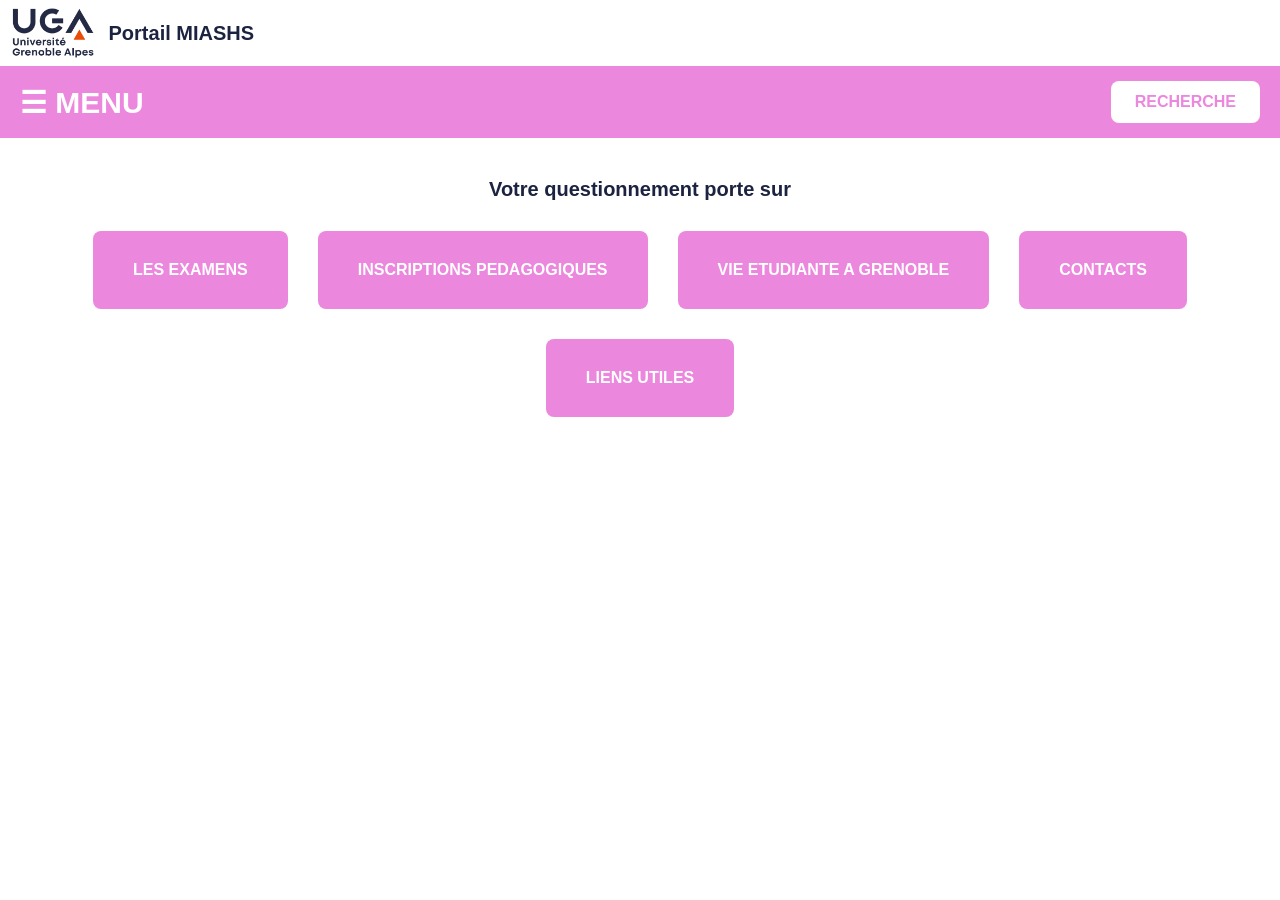
<file: accueil/accueil.html>
<!DOCTYPE html>
<html lang="fr">
<head>
    <meta charset="UTF-8">
    <title>Portail MIASHS</title>
    <link rel="stylesheet" href="../style/style.css" />
    <meta name="viewport" content="width=device-width, initial-scale=1">
</head>
<body>
    <!--Contenu barre de recherche-->
    <div id="text-recherche"></div>

    <!--en-tête-->
    <header class="header"> 
        <img src="../images/Logo_UGA.svg.png" alt="Logo UGA" class="logo">
        <h1 class="site-title">Portail MIASHS</h1>
    </header>

    <!--barre de menu (en rose)-->
    <nav class="menu-bar">
        <div class="menu-container">
          <div class="menu-left">
            <button class="menu-button" onclick="toggleMenu()">☰ MENU</button>
            <ul class="dropdown-menu" id="menu">
              <li><a href="../accueil/accueil.html">Accueil</a></li>
              <li><a href="../examens/examens.html">Examens</a></li>
              <li><a href="../inscriptions/inscriptions.html">Inscriptions pédagogiques</a></li>
              <li><a href="../vie_etudiante/vie_etudiante.html">Vie étudiante à Grenoble</a></li>
              <li><a href="../contacts/contacts.html">Contacts</a></li>
              <li><a href="../liens/lien.html">Liens utiles</a></li>
            </ul>
          </div>
      
          <div class="search-right">
            <button class="open-search">RECHERCHE</button>
          </div>
        </div>
      </nav>
      
    

    <!--contenu page principale-->
    <main class="main-content">
        <h2 class="question-title">Votre questionnement porte sur</h2>

        <!--regroupement des rubriques-->
        <div class="rubrics-container">
            <a href="../examens/examens.html" class="rubric">LES EXAMENS</a>
            <a href="../inscriptions/inscriptions.html" class="rubric">INSCRIPTIONS PEDAGOGIQUES</a>
            <a href="../vie_etudiante/vie_etudiante.html" class="rubric">VIE ETUDIANTE A GRENOBLE</a>
            <a href="../contacts/contacts.html" class="rubric">CONTACTS</a>
            <a href="../liens/lien.html" class="rubric">LIENS UTILES</a>
        </div>
    </main>
    <script src="../script/menu.js" defer></script> 
    <script src="../script/recherche.js" defer></script>  
    <script src="../script/rubriques.js"    defer></script>  
    
 <!-- Modale de recherche -->
 <div id="search-modal" class="search-modal" style="display: none;">
  <div class="search-modal-content">
    <span class="close-modal" onclick="closeSearchModal()">&times;</span>
    <h2>Que recherchez-vous ?</h2>
    <input type="text" placeholder="Saisissez les mots-clés" />
    <button class="validate-button">VALIDER</button>
  </div>
</div>

</div>

</body>
</html>
</file>
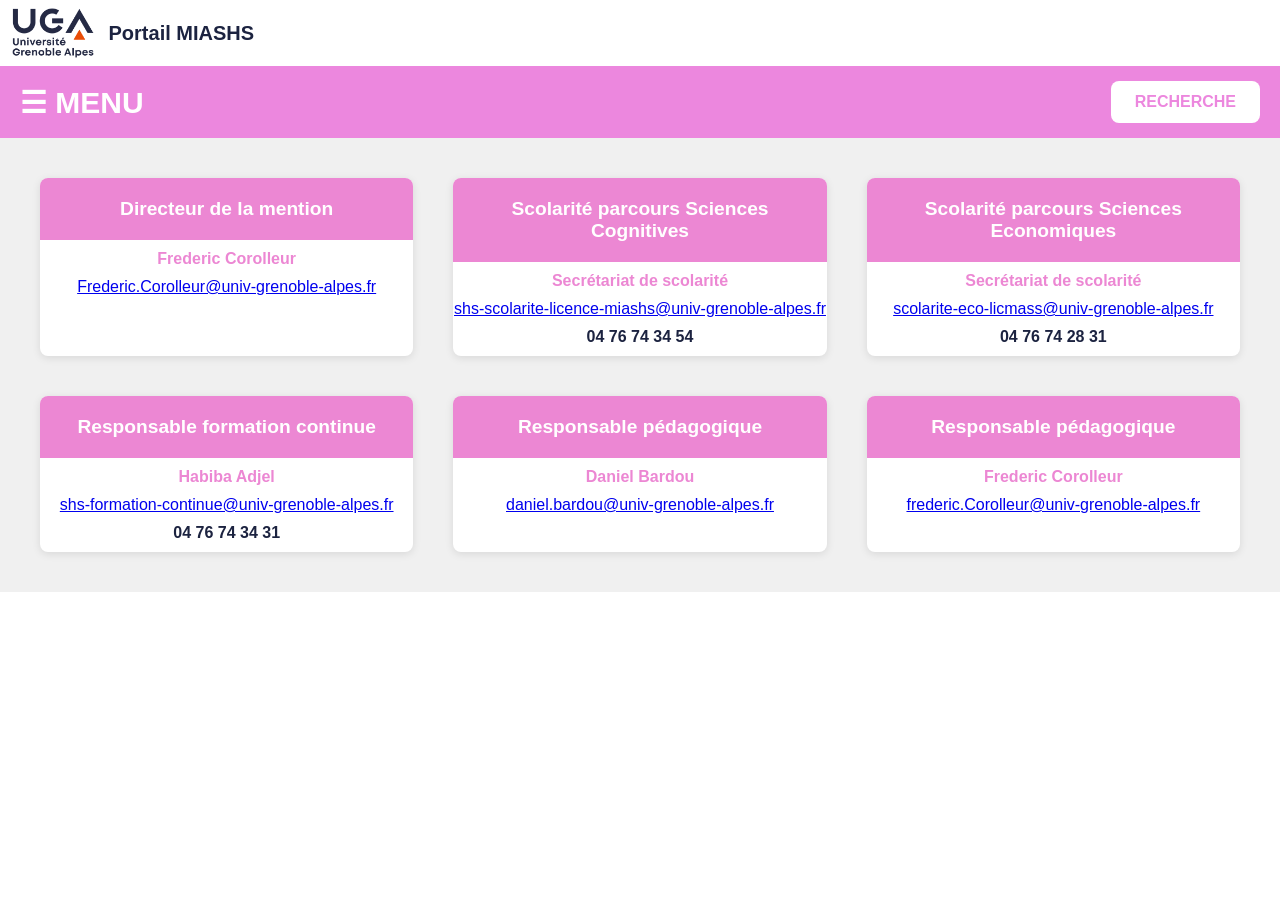
<file: contacts/contacts.html>
<!DOCTYPE html>
<html lang="fr">
<head>
    <meta charset="UTF-8">
    <title>Contacts - Portail MIASHS</title>
    <link rel="stylesheet" href="../style/style.css">
    <meta name="viewport" content="width=device-width, initial-scale=1">
</head>
<body>

    <!-- En-tête -->
    <header class="header"> 
        <img src="../images/Logo_UGA.svg.png" alt="Logo UGA" class="logo">
        <h1 class="site-title">Portail MIASHS</h1>
        
    </header>

    <!--barre de menu (en rose)-->
   <nav class="menu-bar">
    <div class="menu-container">
      <div class="menu-left">
        <button class="menu-button" onclick="toggleMenu()">☰ MENU</button>
        <ul class="dropdown-menu" id="menu">
          <li><a href="../accueil/accueil.html">Accueil</a></li>
          <li><a href="../examens/examens.html">Examens</a></li>
          <li><a href="../inscriptions/inscriptions.html">Inscriptions pédagogiques</a></li>
          <li><a href="../vie_etudiante/vie_etudiante.html">Vie étudiante à Grenoble</a></li>
          <li><a href="../contacts/contacts.html">Contacts</a></li>
          <li><a href="../liens/lien.html">Liens utiles</a></li>
        </ul>
      </div>
  
      <div class="search-right">
        <button class="open-search" onclick="openSearchModal()">RECHERCHE</button>
      </div>
    </div>
  </nav>

    <!-- Contenu principal -->
<main class="contacts-grid">

    <div class="contact-card">
        <h2>Directeur de la mention</h2>
        <p class="contact-name">Frederic Corolleur</p>
        <a href="mailto: Frederic.Corolleur@univ-grenoble-alpes.fr"> Frederic.Corolleur@univ-grenoble-alpes.fr</a>
    </div>

    <div class="contact-card">
        <h2>Scolarité parcours Sciences Cognitives</h2>
        <p class="contact-name">Secrétariat de scolarité</p>
        <a href="mailto:shs-scolarite-licence-miashs@univ-grenoble-alpes.fr"> shs-scolarite-licence-miashs@univ-grenoble-alpes.fr</a>
        <p><strong>04 76 74 34 54</strong></p>
    </div>

    <div class="contact-card">
        <h2>Scolarité parcours Sciences Economiques</h2>
        <p class="contact-name">Secrétariat de scolarité</p>
        <a href="mailto: scolarite-eco-licmass@univ-grenoble-alpes.fr"> scolarite-eco-licmass@univ-grenoble-alpes.fr</a>
        <p><strong>04 76 74 28 31</strong></p>
    </div>

    <div class="contact-card">
        <h2>Responsable formation continue</h2>
        <p class="contact-name">Habiba Adjel</p>
        <a href="mailto: shs-formation-continue@univ-grenoble-alpes.fr"> shs-formation-continue@univ-grenoble-alpes.fr</a>
        <p><strong>04 76 74 34 31</strong></p>
    </div>

    <div class="contact-card">
        <h2>Responsable pédagogique</h2>
        <p class="contact-name">Daniel Bardou</p>
        <a href="mailto: daniel.bardou@univ-grenoble-alpes.fr"> daniel.bardou@univ-grenoble-alpes.fr</a>
    </div>

    <div class="contact-card">
        <h2>Responsable pédagogique</h2>
        <p class="contact-name">Frederic Corolleur</p>
        <a href="mailto: frederic.Corolleur@univ-grenoble-alpes.fr"> frederic.Corolleur@univ-grenoble-alpes.fr</a>
    </div>

 </main>
 <script src="../script/menu.js"    defer></script>
 <script src="../script/recherche.js" defer></script> 
 <script src="../script/rubriques.js"    defer></script>

 <!-- Modale de recherche -->
 <div id="search-modal" class="search-modal" style="display: none;">
  <div class="search-modal-content">
    <span class="close-modal" onclick="closeSearchModal()">&times;</span>
    <h2>Que recherchez-vous ?</h2>
    <input type="text" placeholder="Saisissez les mots-clés" />
    <button class="validate-button">VALIDER</button>
  </div>
</div>

</body>
</html>
</file>
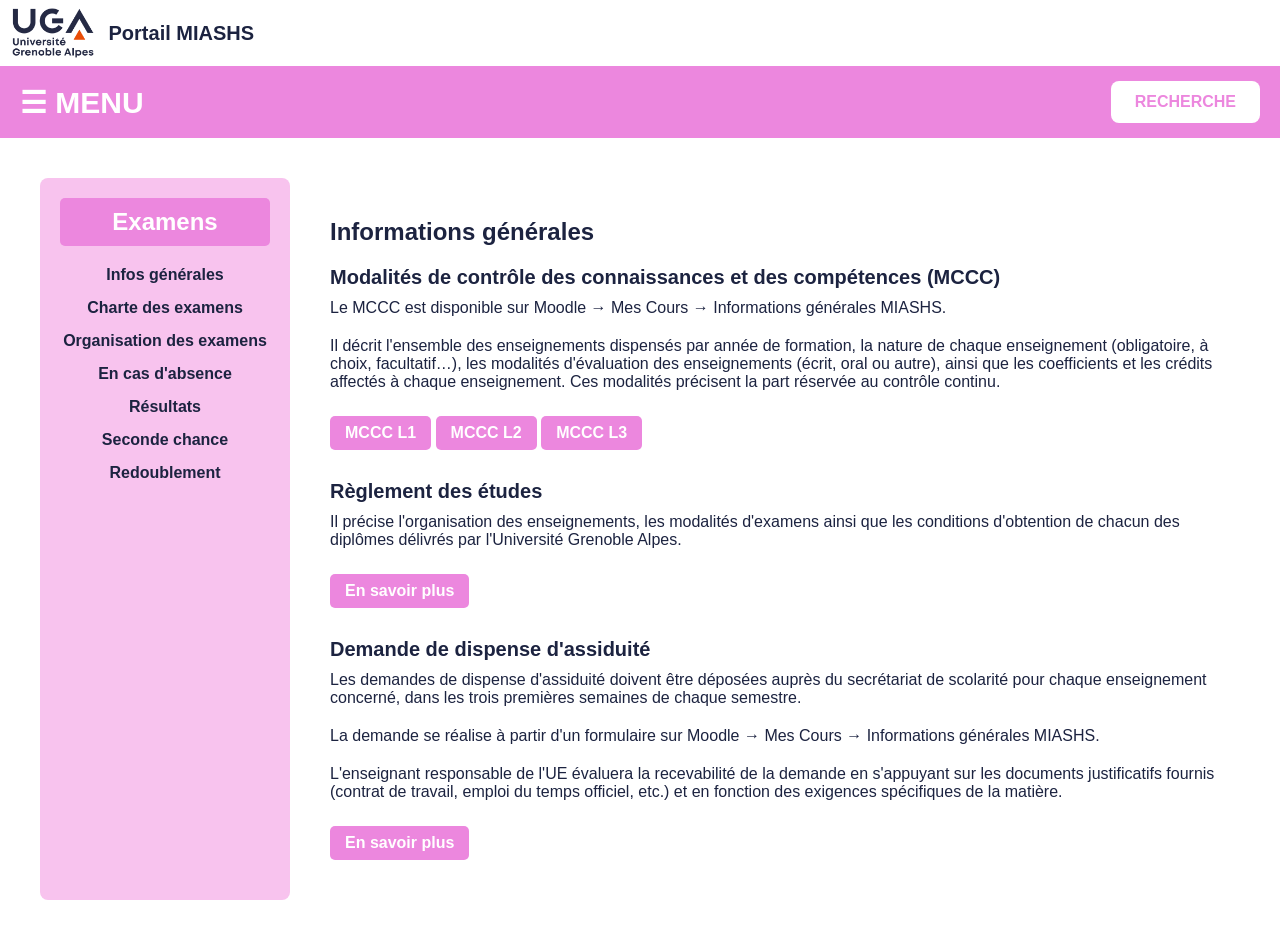
<file: examens/examens.html>
<!DOCTYPE html>
<html lang="fr">
<head>
    <meta charset="UTF-8">
    <title>Examens - Portail MIASHS</title>
    <link rel="stylesheet" href="../style/style.css">
    <meta name="viewport" content="width=device-width, initial-scale=1">
</head>
<body>

    <!-- En-tête -->
    <header class="header"> 
        <img src="../images/Logo_UGA.svg.png" alt="Logo UGA" class="logo">
        <h1 class="site-title">Portail MIASHS</h1>
    </header>

   <!--barre de menu (en rose)-->
   <nav class="menu-bar">
    <div class="menu-container">
      <div class="menu-left">
        <button class="menu-button" onclick="toggleMenu()">☰ MENU</button>
        <ul class="dropdown-menu" id="menu">
          <li><a href="../accueil/accueil.html">Accueil</a></li>
          <li><a href="../examens/examens.html">Examens</a></li>
          <li><a href="../inscriptions/inscriptions.html">Inscriptions pédagogiques</a></li>
          <li><a href="../vie_etudiante/vie_etudiante.html">Vie étudiante à Grenoble</a></li>
          <li><a href="../contacts/contacts.html">Contacts</a></li>
          <li><a href="../liens/lien.html">Liens utiles</a></li>
        </ul>
      </div>
  
      <div class="search-right">
        <button class="open-search" onclick="openSearchModal()">RECHERCHE</button>
      </div>
    </div>
  </nav>

    <!-- Contenu principal -->
    <main class="main-content">
        <div class="container">

            <!-- Menu latéral -->
            <aside class="side-menu">
                <h2 class="side-title">Examens</h2>
                <ul class="side-links">
                    <li><a href="#infos-generales" data-target="infos-generales">Infos générales</a></li>
                    <li><a href="#charte-examens" data-target="charte-examens">Charte des examens</a></li>
                    <li><a href="#organisation-examens" data-target="organisation-examens">Organisation des examens</a></li>
                    <li><a href="#absence" data-target="absence">En cas d'absence</a></li>
                    <li><a href="#resultats" data-target="resultats">Résultats</a></li>
                    <li><a href="#seconde-chance" data-target="seconde-chance">Seconde chance</a></li>
                    <li><a href="#redoublement" data-target="redoublement">Redoublement</a></li>
                </ul>
            </aside>

           <!-- Partie principale -->
           <section class="content">

            <!--Infos générales--> 
            <div id="infos-generales" class="content-section">
                <h2>Informations générales</h2>
                <div class="bloc">
                    <h3>Modalités de contrôle des connaissances et des compétences (MCCC)</h3>
                    <p>Le MCCC est disponible sur Moodle → Mes Cours → Informations générales MIASHS.</p>
                    <p>Il décrit l'ensemble des enseignements dispensés par année de formation, la nature de chaque enseignement (obligatoire, à choix, facultatif…), les modalités d'évaluation des enseignements (écrit, oral ou autre), ainsi que les coefficients et les crédits affectés à chaque enseignement. Ces modalités précisent la part réservée au contrôle continu.</p>
                    <a href="https://formations.univ-grenoble-alpes.fr/_object/ametys%253Aplugins/odf/ametys%253Acontents/program-licence-mathematiques-informatique-appliquees-et-sciences-humaines-et-sociales-6/_attribute/attachments%5B5%5D/attachment/MCCC+L1_MIASHS+2024-25+VP.pdf?download=true&objectId=programContent://5351ae5c-4e61-4d3b-835e-2813b0a2899d" class="more-button">MCCC L1</a>
                    <a href="https://formations.univ-grenoble-alpes.fr/_object/ametys%253Aplugins/odf/ametys%253Acontents/program-licence-mathematiques-informatique-appliquees-et-sciences-humaines-et-sociales-6/_attribute/attachments%5B6%5D/attachment/MCCC+L2_MIASHS+2024-25+VP.pdf?download=true&objectId=programContent://5351ae5c-4e61-4d3b-835e-2813b0a2899d" class="more-button">MCCC L2</a>
                 <a href="https://formations.univ-grenoble-alpes.fr/_object/ametys%253Aplugins/odf/ametys%253Acontents/program-licence-mathematiques-informatique-appliquees-et-sciences-humaines-et-sociales-6/_attribute/attachments%5B7%5D/attachment/MCCC+L3_MIASHS+2024-25+VP.pdf?download=true&objectId=programContent://5351ae5c-4e61-4d3b-835e-2813b0a2899d" class="more-button">MCCC L3</a>
                 </div>

                <div class="bloc">
                    <h3>Règlement des études</h3>
                    <p>Il précise l'organisation des enseignements, les modalités d'examens ainsi que les conditions d'obtention de chacun des diplômes délivrés par l'Université Grenoble Alpes.</p>
                    <a href="https://formations.univ-grenoble-alpes.fr/_object/ametys%253Aplugins/odf/ametys%253Acontents/program-licence-mathematiques-informatique-appliquees-et-sciences-humaines-et-sociales-6/_attribute/attachments%5B3%5D/attachment/RDE+Licence+MIASHS+2024-25+VP.pdf?download=true&objectId=programContent://5351ae5c-4e61-4d3b-835e-2813b0a2899d" class="more-button">En savoir plus</a>
                </div>

                <div class="bloc">
                    <h3>Demande de dispense d'assiduité</h3>
                    <p>Les demandes de dispense d'assiduité doivent être déposées auprès du secrétariat de scolarité pour chaque enseignement concerné, dans les trois premières semaines de chaque semestre.</p>
                    <p>La demande se réalise à partir d'un formulaire sur Moodle →  Mes Cours → Informations générales MIASHS.</p>
                    <p>L'enseignant responsable de l'UE évaluera la recevabilité de la demande en s'appuyant sur les documents justificatifs fournis (contrat de travail, emploi du temps officiel, etc.) et en fonction des exigences spécifiques de la matière.</p>
                    <a href="https://cas-simsu.grenet.fr/login?service=https%3A%2F%2Fcours.univ-grenoble-alpes.fr%2Flogin%2Findex.php" class="more-button">En savoir plus</a>
                </div>
            </div>

            <!--Charte des examens-->
            <div id ="charte-examens" class="content-section" style="display: none;">
                <h2>Charte des examens</h2>
                <p>La charte des examens de l’UGA vous guide sur vos droits, vos devoirs, et le déroulement des évaluations. Un passage essentiel pour aborder vos examens en toute sérénité.</p>
                <a href="https://www.google.com/url?sa=t&source=web&rct=j&opi=89978449&url=https://espe.univ-grenoble-alpes.fr/medias/fichier/charte-examens-uga_1539761154824-pdf%3FID_FICHE%3D139295%26INLINE%3DFALSE&ved=2ahUKEwjDzoGLovWMAxVFLPsDHTfpJsUQFnoECCEQAQ&usg=AOvVaw1AxOdgPhd9NIyCJXCgwjOK" class="more-button">Télécharger</a>
            </div>

            <!--Organisation des examens-->
            <div id ="organisation-examens" class="content-section" style="display: none;">
                <h2>Organisation des examens</h2>

                <div class="bloc">
                    <h3>Documents indispensables</h3>
                    <p>Les étudiants ne sont admis à composer que sur présentation de leur carte d'étudiant ou d'un certificat de scolarité et d'une pièce d'identité avec photo, et après vérification de leur inscription sur la liste des étudiants autorisés à composer.</p>
                    <p>Tout étudiant qui ne peut pas justifier de son identité n'aura pas accès à la salle d'examen et ne sera pas autorisé à composer.</p>
                </div>

                <div class="bloc">
                    <h3>Calendrier des examens</h3>
                    <p>Le calendrier des examens est disponible au plus tard deux semaines avant les examens.</p>
                    <p>Il est disponible sur Moodle → Informations générales MIASHS.</p>
                    <p>Les dates sont aussi visibles sur ADE.</p>
                    <a href="https://cours.univ-grenoble-alpes.fr/my/" class="more-button">En savoir plus</a>
                </div>

                <div class="bloc">
                    <h3>Demande d'aménagements</h3>
                    <p>Il est possible de demander des aménagements auprès du Service Accueil Handicap.</p>
                    <a href="https://etudiant.univ-grenoble-alpes.fr/votre-situation/etudiant-en-situation-de-handicap/etudiant-en-situation-de-handicap-1397164.kjsp" class="more-button">Accès au site</a>
                </div>

            </div>

            <!--En cas d'absence-->
            <div id ="absence" class="content-section" style="display: none;">
                <h2>En cas d'absence</h2>

                <div class="bloc">
                    <h3>Absence aux évaluations continues (EC)</h3>
                    <p>En cas d'absence justifiée aux EC, une nouvelle épreuve vous est proposée, dans la mesure du possible. Dans le cas contraire, les responsables de formation choisissent, avec l'accord du jury, soit d'affecter un zéro à l'EC, soit de neutraliser la note.</p>
                    <p>Si l'évaluation continue prend la forme d'un travail à rendre, l'absence de rendu entraîne une note de 0/20. Ce zéro est pris en compte dans le calcul de la note finale.</p>
                    <p>En cas d'absence injustifiée (ABI), vous êtes considéré comme défaillant à l'épreuve d'EC concernée (Article 6.2 du Règlement des études).</p>
                </div>

                <div class="bloc">
                    <h3>Absence aux Évaluations Terminales (ET) de session initiale</h3>
                    <p>En cas d'absence justifiée (ABJ), vous êtes défaillant à l'ET et vous devez obligatoirement passer les rattrapages.</p>
                    <p>Dans le cas d'une absence injustifiée (ABI), vous êtes considéré comme défaillant à l'ET concernée (Article 6.2 du Règlement des études).</p>
                </div>

                <div class="bloc">
                    <h3>Absence aux Évaluations Terminales (ET) en seconde chance</h3>
                    <p>En cas d'absence justifiée (ABJ) à l'ET, vous pouvez, sous réserve de l'accord du responsable d'année et de faisabilité, vous voir proposer une nouvelle évaluation de nature et de durée équivalentes. En cas d'impossibilité, un zéro est affecté à l'ET (Article 6.2 du Règlement des études).</p>
                    <p>Dans le cas d'une absence injustifiée (ABI), vous êtes considéré comme défaillant à l'ET.</p>
                    <p>La liste des justificatifs acceptés se trouve sur Moodle → Informations générales MIASHS → Informations scolarité.</p>
                    <a href="https://formations.univ-grenoble-alpes.fr/_object/ametys%253Aplugins/odf/ametys%253Acontents/program-licence-mathematiques-informatique-appliquees-et-sciences-humaines-et-sociales-6/_attribute/attachments%5B3%5D/attachment/RDE+Licence+MIASHS+2024-25+VP.pdf?download=true&objectId=programContent://5351ae5c-4e61-4d3b-835e-2813b0a2899d" class="more-button">En savoir plus</a>
                </div>
            </div>

            <!--Résultats-->
            <div id ="resultats" class="content-section" style="display: none;">
                <h2>Résultats</h2>

                <div class="bloc">
                    <h3>Relevés de notes provisoires</h3>
                    <p>Lorsque vos relevés de notes seront disponibles, votre gestionnaire de scolarité vous en informera sur Moodle → Actualités Licence MIASHS.
                    <br>Les résultats sont affichés sur l'intranet étudiant LEO → Relevé de notes.</p>
                    <a href="https://leo.univ-grenoble-alpes.fr/fr/" class="more-button">Accès à Léo</a>
                </div>

                <div class="bloc">
                    <h3>Relevés de notes officiels</h3>
                    <p>L’Université Grenoble Alpes met à votre disposition un coffre-fort numérique personnel appelé Digiposte.
                    <br>Sur ce coffre, vous retrouverez vos relevés de notes officiels au format PDF.</p>
                    <a href="https://services-numeriques-etudiants.univ-grenoble-alpes.fr/menu-principal/applications/digiposte/digiposte-226718.kjsp" class="more-button">En savoir plus</a>
                </div>

                <div class="bloc">
                    <h3>Consultation des copies</h3>
                    <p>Pour les contrôles continus, il est possible de consulter vos copies à l'appréciation du professeur, et cela sera organisé avec les délégués de la promotion
                    <br>Pour les examens terminaux, les consultations de copies se feront à l'appréciation du professeur ou de la gestionnaire de scolarité.</p>
                    <a href="../contacts/contacts.html" class="more-button">Contacts</a>
                </div>

                <div class="bloc">
                    <h3>Voies et délais de recours</h3>
                    <p>Toute contestation doit être formulée par écrit et adressée au président du jury dans un délai de 2 mois à compter de la publication des résultats.</p>
                    <a href="../contacts/contacts.html" class="more-button">Contacts</a>
                </div>
            </div>

            <!--Seconde chance-->
            <div id ="seconde-chance" class="content-section" style="display: none;">
                <h2>Seconde chance</h2>

                <div class="bloc">
                    <h3>Ajourné ou défaillant</h3>
                    <p>Vous pouvez bénéficier de la seconde session pour les matières non validées dans le/les semestres non acquis de l'année.
                    <br>Cette possibilité ne s'applique pas aux UE déjà validées, sauf si vous renoncez explicitement à la compensation pour une UE non validée dans un semestre acquis, ou dans une année validée. Vous êtes dans l'obligation de participer à la session 2. Toutes les matières non validées de cette UE devront être rattrapées.
                    <br>Si vous avez le moindre doute, contactez votre gestionnaire de scolarité.</p>
                </div>

                <div class="bloc">
                    <h3>La compensation</h3>
                    <p>L'année universitaire est composée de deux semestres, chacun constitué de plusieurs Unités d'Enseignement (UE). Une UE est validée si la moyenne pondérée des notes est supérieure ou égale à 10 ; sinon, elle est ajournée. 
                    <br>En cas d'absence injustifiée à une épreuve, l'étudiant est défaillant à l'UE, au semestre, et à l'année. Un semestre est validé si toutes ses UE sont acquises ou si la moyenne pondérée globale atteint au moins 10. La défaillance à une UE rend le semestre défaillant. L'année est validée si les deux semestres sont acquis ou si la moyenne des deux semestres est supérieure ou égale à 10.
                    <br>Une défaillance à un semestre entraîne la défaillance de l'année.</p>
                </div>

                <div class="bloc">
                    <h3>La renonciation</h3>
                    <p>Il est possible de renoncer à la compensation après la session 1, même si un semestre ou une année a été validé grâce à la moyenne générale.
                    <br>Cette démarche s'adresse aux étudiants qui souhaitent améliorer significativement leurs résultats en repassant les UE non acquises (note &lt; 10/20) lors de la session 2. La renonciation peut concerner une UE, un semestre ou l'année entière. La note obtenue lors de la session 2 remplacera alors définitivement celle de la session 1, quelle qu'elle soit. La demande de renonciation doit être faite par écrit, adressée au jury, et déposée au service de scolarité dans un délai de cinq jours suivant la publication des résultats de session 1, week-ends inclus.</p>
                    <a href="https://formations.univ-grenoble-alpes.fr/_object/ametys%253Aplugins/odf/ametys%253Acontents/program-licence-mathematiques-informatique-appliquees-et-sciences-humaines-et-sociales-6/_attribute/attachments%5B3%5D/attachment/RDE+Licence+MIASHS+2024-25+VP.pdf?download=true&objectId=programContent://5351ae5c-4e61-4d3b-835e-2813b0a2899ds" class="more-button">En savoir plus</a>
                </div>
            </div>

            <!--Redoublement-->
            <div id ="redoublement" class="content-section" style="display: none;">
                <h2>Redoublement</h2>

                <div class="bloc">
                    <p>Le redoublement est de droit sous réserve du respect du calendrier et des modalités d'inscription. Les semestres, les blocs de connaissances et de compétences (BCC), les UE et les EC porteurs de crédits, lorsqu'ils sont validés, doivent être pris en compte dans le cas d'un redoublement.<br>Ils ne peuvent pas être repassés.</p>
                    <p>Les notes supérieures ou égales à 10/20 obtenues pour les matières d'une UE non acquise peuvent être conservées d'une année sur l'autre, sur décision de l'équipe pédagogique.
                        <br>Il est possible d'effectuer un stage non crédité, en relation avec son cursus, sous réserve de l'accord de l'équipe pédagogique et que le règlement d'études le prévoie.</p>
                    <p>Sous réserve de l'accord des différents responsables pédagogiques concernés, vous pouvez choisir des enseignements de l'année supérieure dans le cadre de votre parcours de formation.</p>
                    <p>Le report des notes de TP est possible, sur demande, et selon les modalités définies par les équipes pédagogiques des UE concernées, sous réserve d'une note seuil au moins égale à 10/20.<br>Les conditions de report des notes de TP peuvent varier d'une UE à l'autre (Article 10 du Règlement des études).</p>
                    <a href="https://formations.univ-grenoble-alpes.fr/_object/ametys%253Aplugins/odf/ametys%253Acontents/program-licence-mathematiques-informatique-appliquees-et-sciences-humaines-et-sociales-6/_attribute/attachments%5B3%5D/attachment/RDE+Licence+MIASHS+2024-25+VP.pdf?download=true&objectId=programContent://5351ae5c-4e61-4d3b-835e-2813b0a2899d" class="more-button">En savoir plus</a>
                </div>
            </div>

            </section>
        </div>


    </main>
    <script src="../script/menu.js"    defer></script>
    <script src="../script/rubriques.js"    defer></script>
    <script src="../script/recherche.js" defer></script> 

<!-- Modale de recherche -->
<div id="search-modal" class="search-modal" style="display: none;">
 <div class="search-modal-content">
   <span class="close-modal" onclick="closeSearchModal()">&times;</span>
   <h2>Que recherchez-vous ?</h2>
   <input type="text" placeholder="Saisissez les mots-clés" />
   <button class="validate-button">VALIDER</button>
 </div>
</div>


</body>
</html>
</file>
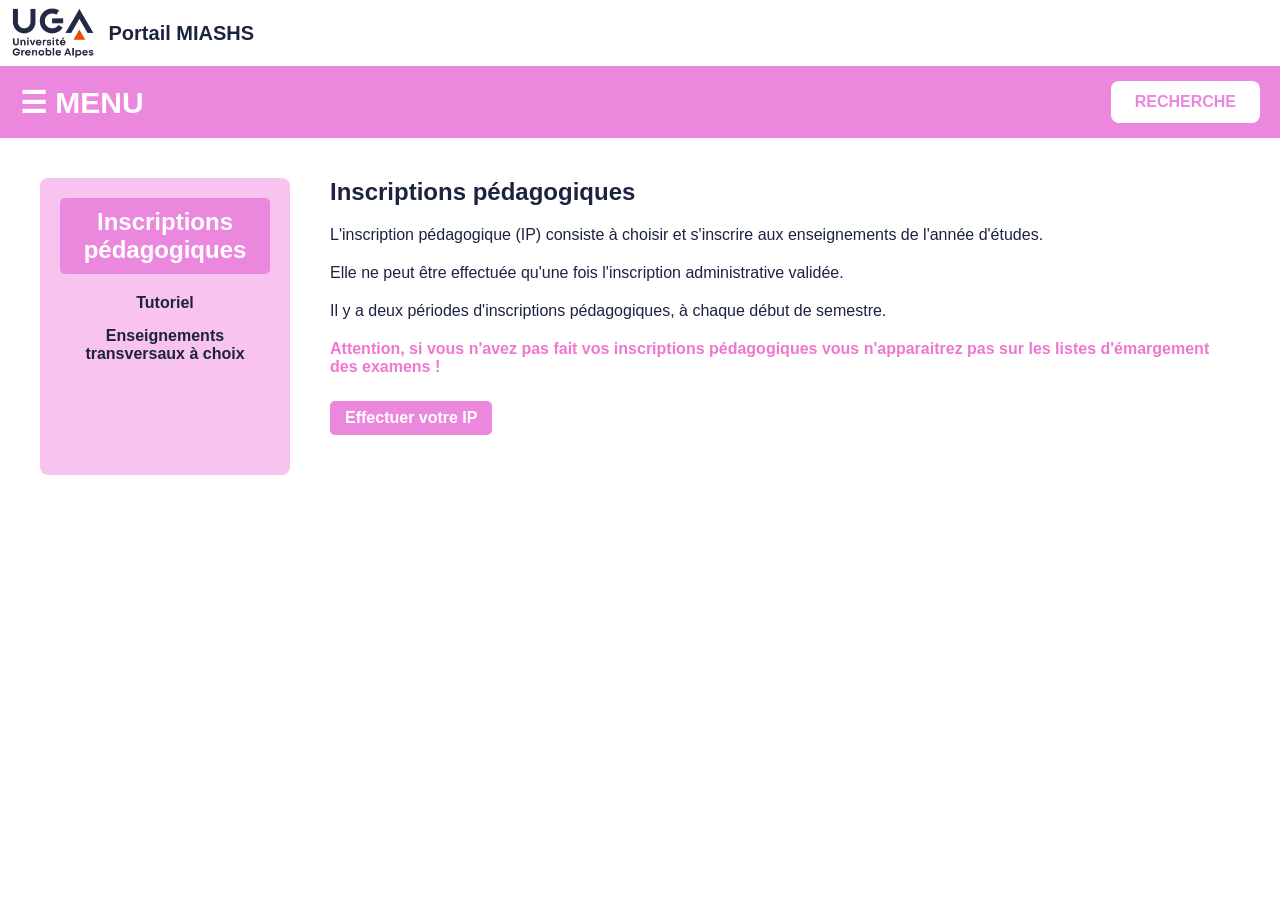
<file: inscriptions/inscriptions.html>
<!DOCTYPE html>
<html lang="fr">
<head>
    <meta charset="UTF-8">
    <title>Inscriptions pédagogiques</title>
    <link rel="stylesheet" href="../style/style.css" />
    <meta name="viewport" content="width=device-width, initial-scale=1">
</head>
<body>

    <!-- En-tête  -->
    <header class="header"> 
        <img src="../images/Logo_UGA.svg.png" alt="Logo UGA" class="logo">
        <h1 class="site-title">Portail MIASHS</h1>

    </header>

   <!--barre de menu (en rose)-->
   <nav class="menu-bar">
    <div class="menu-container">
      <div class="menu-left">
        <button class="menu-button" onclick="toggleMenu()">☰ MENU</button>
        <ul class="dropdown-menu" id="menu">
          <li><a href="../accueil/accueil.html">Accueil</a></li>
          <li><a href="../examens/examens.html">Examens</a></li>
          <li><a href="../inscriptions/inscriptions.html">Inscriptions pédagogiques</a></li>
          <li><a href="../vie_etudiante/vie_etudiante.html">Vie étudiante à Grenoble</a></li>
          <li><a href="../contacts/contacts.html">Contacts</a></li>
          <li><a href="../liens/lien.html">Liens utiles</a></li>
        </ul>
      </div>
  
      <div class="search-right">
        <button class="open-search" onclick="openSearchModal()">RECHERCHE</button>
      </div>
    </div>
  </nav>

    <!-- Contenu principal -->
    <main class="main-content">
        <div class="container">
        
            <!--Menu latéral-->
            <aside class="side-menu">
                <h2 class="side-title">Inscriptions pédagogiques</h2>
                <ul class="side-links">
                    <li><a href="tutoriel.html"  data-target="tutoriel">Tutoriel</a></li>
                    <li><a href="etc.html" data-target="etc">Enseignements transversaux à choix</a></li>
                </ul>
            </aside>

            <!--Partie principale-->
            <section class="content">
                
                <div>
                    <h2>Inscriptions pédagogiques</h2>
                    <p>L'inscription pédagogique (IP) consiste à choisir et s'inscrire aux enseignements de l'année d'études.</p>
                    <p>Elle ne peut être effectuée qu'une fois l'inscription administrative validée.</p>
                    <p>Il y a deux périodes d'inscriptions pédagogiques, à chaque début de semestre.</p>
                    <p class="attention">
                    Attention, si vous n'avez pas fait vos inscriptions pédagogiques vous n'apparaitrez pas sur les listes d'émargement des examens !
                    </p>
                    <a href="https://ipweb-uga.grenet.fr/ipweb-uga/loginInscription.jsf" class="more-button">Effectuer votre IP</a>
                </div>
            

                <div id="etc" class="content-section" style="display: none;">
                    <h3>Enseignements transversaux à choix</h3>
                    <p>Les enseignements transversaux à choix (ETC) permettent aux étudiants de découvrir de nouvelles disciplines et d’élargir leur formation.</p>
                    <p>Dans le cadre de la licence MIASHS, vous serez amené à effectuer des ETC.</p>
                    <p>Les ETC sont des enseignements non spécialistes qui couvrent l’ensemble des disciplines de l’UGA et permettent aux étudiants une ouverture vers d’autres champs disciplinaires que ceux de leur formation. On y trouve des enseignements interdisciplinaires variés. Les ETC recouvrent également les cours de langues et le sport.</p>
                    <a href="https://www.univ-grenoble-alpes.fr/formation/enrichir-son-parcours/personnaliser-sa-formation/les-etc-interdisciplinaires/les-enseignements-transversaux-a-choix-etc-interdisciplinaires-723382.kjsp" class="more-button">ETC interdisciplinaires</a>
                    <a href="https://www.univ-grenoble-alpes.fr/formation/enrichir-son-parcours/personnaliser-sa-formation/les-etc-de-langues/les-enseignements-transversaux-a-choix-etc-de-langues-723372.kjsp" class="more-button">ETC de langues</a>
                    <a href="https://suaps.univ-grenoble-alpes.fr/menu-principal/activites-a-grenoble/activites-notees/s-inscrire-a-une-activite-notee/" class="more-button">ETC de sports</a>
                </div>

                <div id="tutoriel" class="content-section" style="display: none;">
                    <h3>Tutoriel</h3>
                    <p>Ce tutoriel vous expliquera toutes les étapes à suivre pour effectuer votre IP.</p>
                    <a href="https://shs.univ-grenoble-alpes.fr/medias/fichier/tutoriel-deroulement-ip-en-ligne_1639402695420-pdf?ID_FICHE=1234138&INLINE=FALSE" class="more-button">Laissez vous guider</a>
                </div>


            </section>
        </div>
        
    </main>
    <script src="../script/menu.js"    defer></script>
    <script src="../script/recherche.js" defer></script> 
    <script src="../script/rubriques.js" defer></script> 

<!-- Modale de recherche -->
<div id="search-modal" class="search-modal" style="display: none;">
  <div class="search-modal-content">
    <span class="close-modal" onclick="closeSearchModal()">&times;</span>
    <h2>Que recherchez-vous ?</h2>
    <input type="text" placeholder="Saisissez les mots-clés" />
    <button class="validate-button">VALIDER</button>
  </div>
</div>
</body>
</html>
</file>
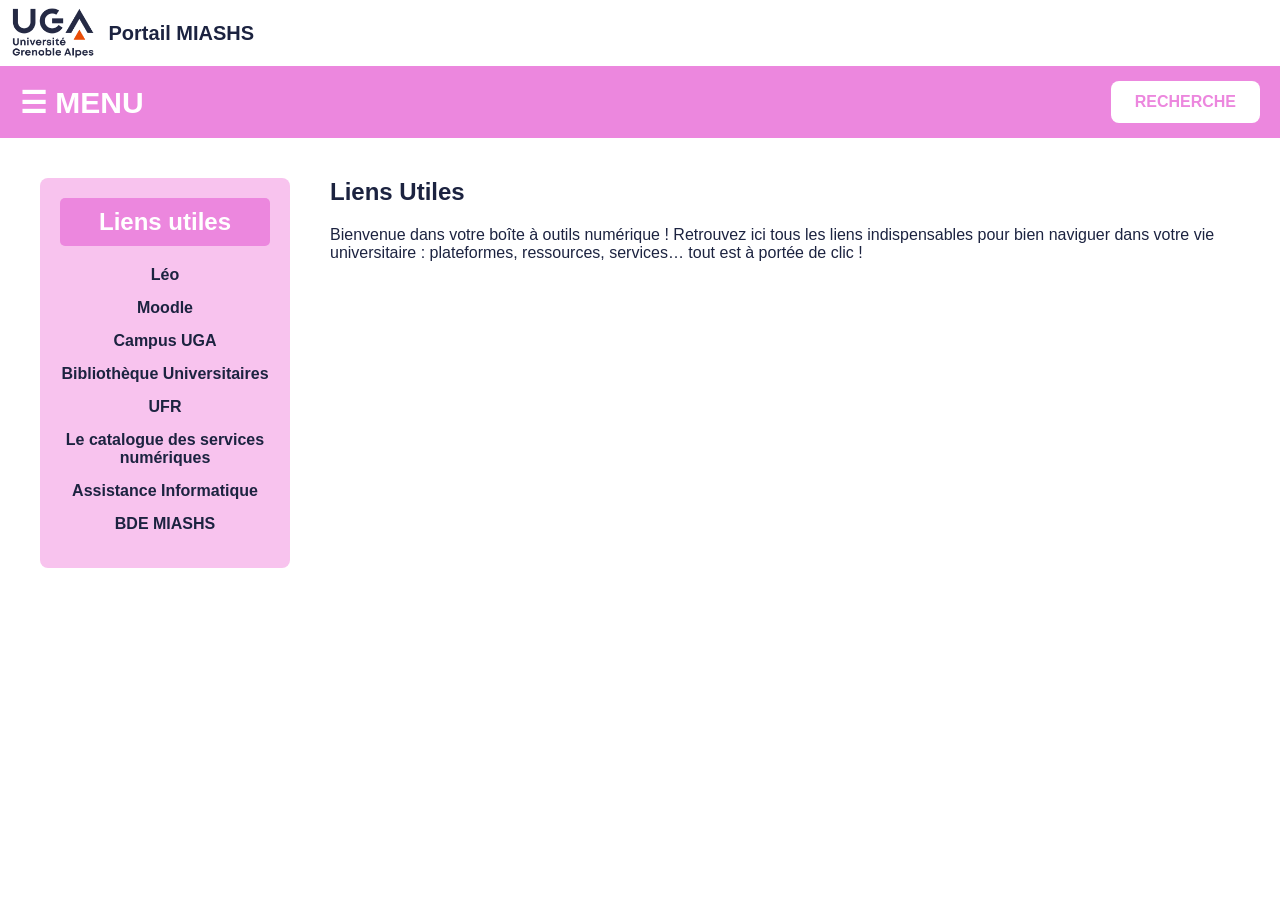
<file: Liens/lien.html>
<!DOCTYPE html>
<html lang="fr">
<head>
    <meta charset="UTF-8">
    <title>Enseignements transversaux à choix</title>
    <link rel="stylesheet" href="../style/style.css">
    <meta name="viewport" content="width=device-width, initial-scale=1">
</head>
<body>

    <!-- En-tête -->
    <header class="header">
        <img src="../images/Logo_UGA.svg.png" alt="Logo UGA" class="logo">
        <h1 class="site-title">Portail MIASHS</h1>
    </header>

   <!--barre de menu (en rose)-->
   <nav class="menu-bar">
    <div class="menu-container">
      <div class="menu-left">
        <button class="menu-button" onclick="toggleMenu()">☰ MENU</button>
        <ul class="dropdown-menu" id="menu">
          <li><a href="../accueil/accueil.html">Accueil</a></li>
          <li><a href="../examens/examens.html">Examens</a></li>
          <li><a href="../inscriptions/inscriptions.html">Inscriptions pédagogiques</a></li>
          <li><a href="../vie_etudiante/vie_etudiante.html">Vie étudiante à Grenoble</a></li>
          <li><a href="../contacts/contacts.html">Contacts</a></li>
          <li><a href="../liens/lien.html">Liens utiles</a></li>
        </ul>
      </div>
  
      <div class="search-right">
        <button class="open-search" onclick="openSearchModal()">RECHERCHE</button>
      </div>
    </div>
  </nav>

   <!-- Contenu principal -->
   <main class="main-content">
    <div class="container">

        <!-- Menu latéral -->
        <aside class="side-menu">
            <h2 class="side-title">Liens utiles</h2>
            <ul class="side-links">
                <li><a href="#leo" data-target="leo">Léo</a></li>
                <li><a href="#moodle" data-target="moodle">Moodle</a></li>
                <li><a href="#campus" data-target="campus">Campus UGA</a></li>
                <li><a href="#bu" data-target="bu">Bibliothèque Universitaires</a></li>
                <li><a href="#ufr" data-target="ufr">UFR</a></li>
                <li><a href="#catalogue" data-target="catalogue">Le catalogue des services numériques</a></li>
                <li><a href="#sos-etudiants" data-target="sos-etudiants">Assistance Informatique</a></li>
                <li><a href="#bde" data-target="bde">BDE MIASHS</a></li>
            </ul>
        </aside>

        <!-- Partie principale -->
       <section class="content">
        <h2>Liens Utiles</h2>
        <p>
            Bienvenue dans votre boîte à outils numérique !
            Retrouvez ici tous les liens indispensables pour bien naviguer dans votre vie universitaire : plateformes, ressources, services… tout est à portée de clic !
        </p>
        
        <!--Intranet Léo-->
        <div id="leo" class="content-section" style="display: none;">
            <h3>Votre intranet Léo</h3>
            <p>Vous trouvez dans votre Intranet étudiant une multitude d'informations et de liens vers différents services indispensables à votre vie d'étudiant. Il permet notamment d'accéder rapidement à votre relevé de notes, à votre emploi du temps, à votre messagerie institutionnelle Zimbra et à vos plateformes de cours en ligne.</p>
            <a href="https://authentification.univ-grenoble-alpes.fr/cas/login?service=https%3A%2F%2Fleo.univ-grenoble-alpes.fr%2Fservlet%2Fcom.jsbsoft.jtf.core.SG%3FPROC%3DIDENTIFICATION_FRONT" class="more-button">Accès au site</a>
        </div>


        <!--Moodle-->
        <div id="moodle" class="content-section" style="display: none;">
            <h3>Moodle</h3>
            <p>Pour accéder à la plateforme, vous aurez besoin de vos identifiants universitaires. La liste des cours disponibles en ligne pour lesquels vous êtres inscrit par votre enseignant apparait ensuite sur la plateforme.</p>
            <a href="https://cas-simsu.grenet.fr/login?service=https%3A%2F%2Fcours.univ-grenoble-alpes.fr%2Flogin%2Findex.php" class="more-button">Accès au site</a>
        </div>

        <!--Campus UGA-->
        <div id="campus" class="content-section" style="display: none;">
            <h3>Campus UGA</h3>
            <p>Téléchargez l'application mobile Campus UGA sur votre smartphone pour découvrir l'actualité du campus, vous géolocaliser et profiter au mieux de votre carte multi-services.</p>
            <a href="https://app-campus.univ-grenoble-alpes.fr/web/" class="more-button">Accès à l'application</a>
        </div>
            
        <!--Bibliothèque Universitaires-->
        <div id="bu" class="content-section" style="display: none;">
            <h3>Bibliothèque Universitaires</h3>
            <p>L'application Affluences vous permet de savoir en temps réel s'il y a du monde dans votre Bibliothèque Universitaire, et également de réserver une place.</p>
            <a href="https://bibliotheques.univ-grenoble-alpes.fr" class="more-button">En savoir plus</a>
            <a href="https://affluences.com" class="more-button">Affluences</a>
        </div>


            
        <!--UFR-->
        <div id="ufr" class="content-section" style="display: none;">
            <h3>UFR</h3>
            <p>Vous pourrez retrouvez toutes les informations liés à votre UFR sur leur site.</p>
            <a href="https://shs.univ-grenoble-alpes.fr" class="more-button">UFR SHS</a>
            <a href="https://economie.univ-grenoble-alpes.fr" class="more-button">UFR FEG</a>
        </div>

        <!--Catalogue-->
        <div id="catalogue" class="content-section" style="display: none;">
            <h3>Le catalogue des services numériques</h3>
            <p>Retrouvez les informations et l'aide à l'utilisation des services numériques et informatiques dont vous aurez besoin tout au long de votre vie d'étudiant à l'Université Grenoble Alpes.</p>
            <a href="https://services-numeriques.univ-grenoble-alpes.fr" class="more-button">Accès au catalogue</a>
        </div>

         <!--SOS étudiant-->
         <div id="sos-etudiants" class="content-section" style="display: none;">
            <h3>Assistance informatique</h3>
            <p>SOS-ETUDIANTS c’est l’assistance informatique dédiée aux étudiants de l’Université Grenoble Alpes.</p>
            <a href="https://www.google.com/url?sa=t&source=web&rct=j&opi=89978449&url=https://secteur-sante.univ-grenoble-alpes.fr/secteur-sante/brochure-de-presentation-sos-etudiants-887359.kjsp&ved=2ahUKEwiU9YTvm4iNAxV6RKQEHQsbAScQFnoECBcQAQ&usg=AOvVaw2qgxPW7V-C6kUXZjbINfYt" class="more-button">Flyer SOS-Étudiants</a>
        </div>

        <!--BDE-->
        <div id="bde" class="content-section" style="display: none;">
            <h3>BDE MIASHS</h3>
            <p>Le Bureau Des Etudiants de la licence MIASHS de Grenoble, permet dans un premier temps, de faire connaitre et de représenter la licence dans divers évènements. Il permet aussi de faciliter l'intégration des nouveaux étudiants, de développer la communication intra et inter-promo tout en gardant contact avec les anciens élèves afin qu'ils puissent aider les étudiants dans leur choix de poursuite d'études.</p>
            <a href="https://bdemiashsgrenoble.fr" class="more-button">Accès au site</a>
        </div>
            

       </section>
    </div>
   </main>
   <script src="../script/menu.js"    defer></script>
   <script src="../script/rubriques.js" defer></script> 

<script src="../script/recherche.js" defer></script> 

<!-- Modale de recherche -->
<div id="search-modal" class="search-modal" style="display: none;">
 <div class="search-modal-content">
   <span class="close-modal" onclick="closeSearchModal()">&times;</span>
   <h2>Que recherchez-vous ?</h2>
   <input type="text" placeholder="Saisissez les mots-clés" />
   <button class="validate-button">VALIDER</button>
 </div>
</div>

</body>
</html>
</file>
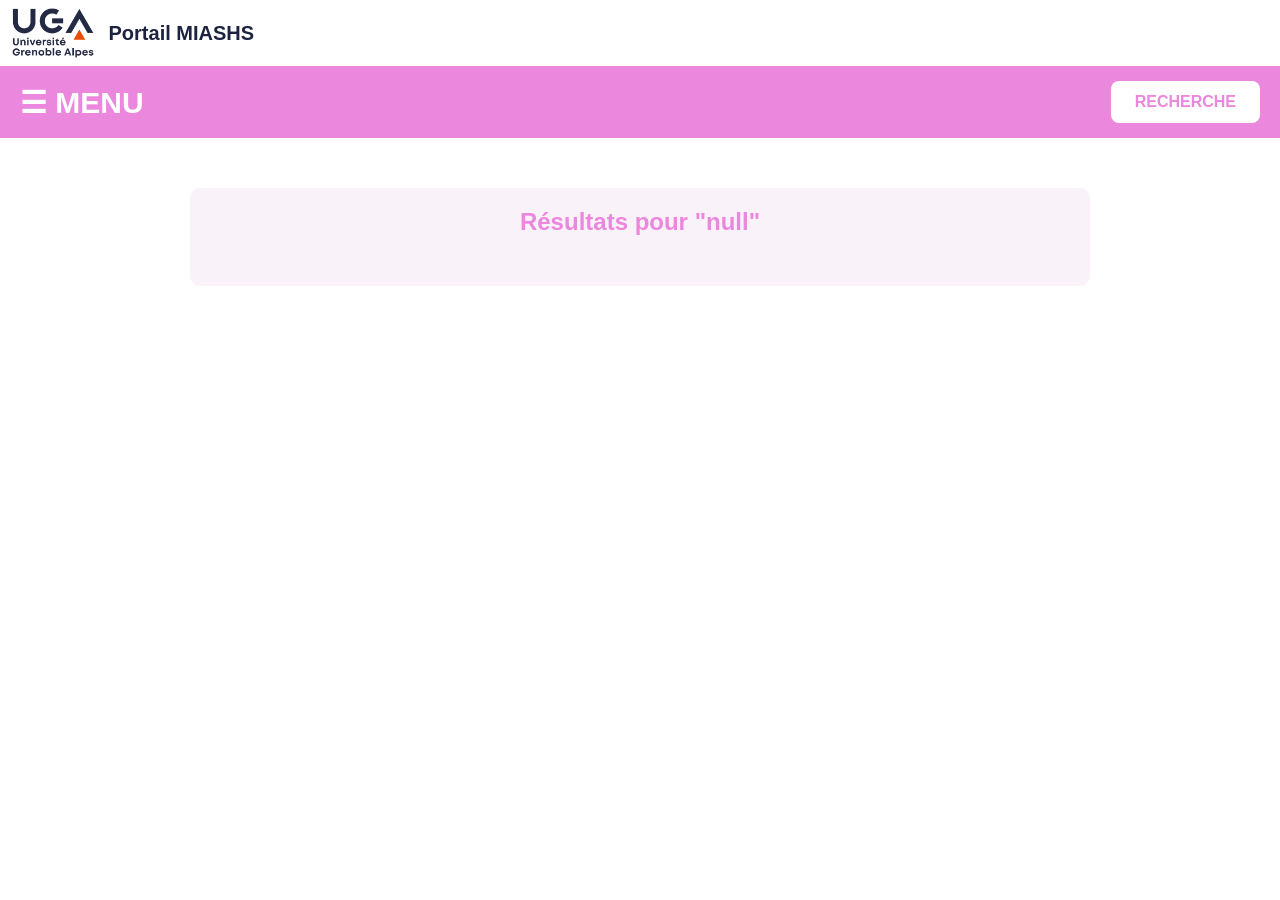
<file: recherche/resultats.html>
<!DOCTYPE html>
<html lang="fr">
<head>
    <meta charset="UTF-8">
    <title>Résultats de recherche - Portail MIASHS</title>
    <link rel="stylesheet" href="../style/style.css">
    <meta name="viewport" content="width=device-width, initial-scale=1">
</head>
<body>

    <!-- En-tête -->
    <header class="header"> 
        <img src="../images/Logo_UGA.svg.png" alt="Logo UGA" class="logo">
        <h1 class="site-title">Portail MIASHS</h1>
    </header>

    <!-- Barre de menu (en rose) -->
    <nav class="menu-bar">
        <div class="menu-container">
            <div class="menu-left">
                <button class="menu-button" onclick="toggleMenu()">☰ MENU</button>
                <ul class="dropdown-menu" id="menu">
                    <li><a href="../accueil/accueil.html">Accueil</a></li>
                    <li><a href="../examens/examens.html">Examens</a></li>
                    <li><a href="../inscriptions/inscriptions.html">Inscriptions pédagogiques</a></li>
                    <li><a href="../vie_etudiante/vie_etudiante.html">Vie étudiante à Grenoble</a></li>
                    <li><a href="../contacts/contacts.html">Contacts</a></li>
                    <li><a href="../liens/lien.html">Liens utiles</a></li>
                </ul>
            </div>

            <div class="search-right">
                <button class="open-search" onclick="openSearchModal()">RECHERCHE</button>
            </div>
        </div>
    </nav>

    <!-- Zone des résultats -->
    <main class="main-content">
        <!-- Résultats affichés avec resultats.js-->
    </main>

    <!-- Modale de recherche -->
    <div id="search-modal" class="search-modal" style="display: none;">
        <div class="search-modal-content">
            <span class="close-modal" onclick="closeSearchModal()">&times;</span>
            <h2>Que recherchez-vous ?</h2>
            <input type="text" placeholder="Saisissez les mots-clés" />
            <button class="validate-button">VALIDER</button>
        </div>
    </div>

    <!-- Scripts -->
    <script>
        // Menu déroulant
        function toggleMenu() {
            const menu = document.getElementById("menu");
            menu.classList.toggle("open");
        }
    </script>
    <script src="../script/menu.js" defer></script>
    <script src="../script/recherche.js" defer></script>
    <script src="../script/resultats.js" defer></script>
</body>
</html>
</file>
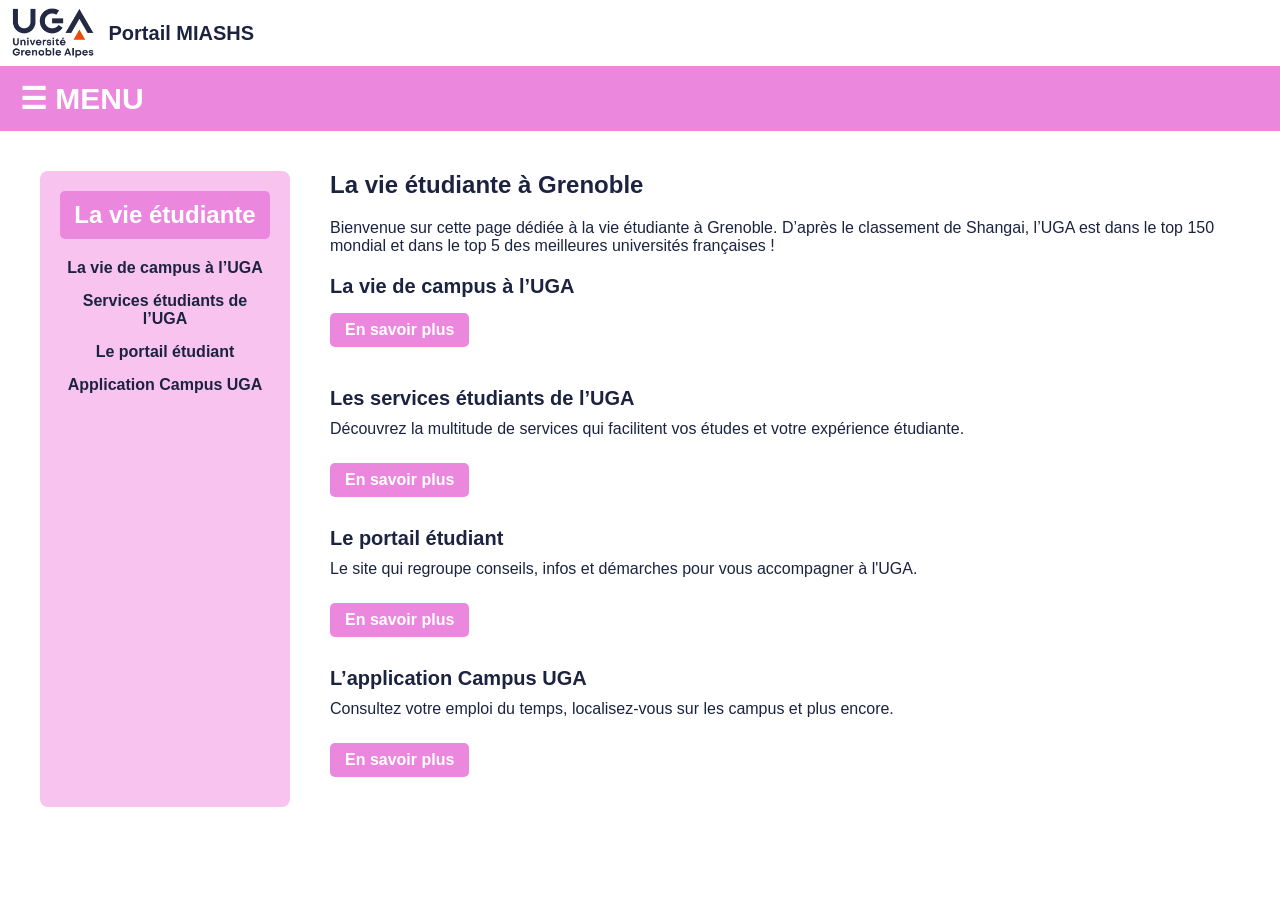
<file: vie étudiante/vie_etudiante.html>
<!DOCTYPE html>
<html lang="fr">
<head>
    <meta charset="UTF-8">
    <title>Vie Étudiante - Portail MIASHS</title>
    <link rel="stylesheet" href="../style/style.css">
</head>
<body>

    <!-- En-tête -->
    <header class="header"> 
        <img src="/images/Logo_UGA.svg.png" alt="Logo UGA" class="logo">
        <h1 class="site-title">Portail MIASHS</h1>
    </header>

    <!-- Barre rose -->
    <nav class="menu-bar">
        <button class="menu-button">☰ MENU</button>
    </nav>

    <!-- Contenu principal -->
    <main class="main-content">
        <div class="container">

            <!-- Menu latéral -->
            <aside class="side-menu">
                <h2 class="side-title">La vie étudiante</h2>
                <ul class="side-links">
                    <li><a href="#">La vie de campus à l’UGA</a></li>
                    <li><a href="#">Services étudiants de l’UGA</a></li>
                    <li><a href="#">Le portail étudiant</a></li>
                    <li><a href="#">Application Campus UGA</a></li>
                </ul>
            </aside>

            <!-- Partie principale -->
            <section class="content">
                <h2>La vie étudiante à Grenoble</h2>
                <p>Bienvenue sur cette page dédiée à la vie étudiante à Grenoble. D’après le classement de Shangai, l’UGA est dans le top 150 mondial et dans le top 5 des meilleures universités françaises !</p>

                <div class="bloc">
                    <h3>La vie de campus à l’UGA</h3>
                    <a href="#" class="more-button">En savoir plus</a>
                </div>

                <div class="bloc">
                    <h3>Les services étudiants de l’UGA</h3>
                    <p>Découvrez la multitude de services qui facilitent vos études et votre expérience étudiante.</p>
                    <a href="#" class="more-button">En savoir plus</a>
                </div>

                <div class="bloc">
                    <h3>Le portail étudiant</h3>
                    <p>Le site qui regroupe conseils, infos et démarches pour vous accompagner à l'UGA.</p>
                    <a href="#" class="more-button">En savoir plus</a>
                </div>

                <div class="bloc">
                    <h3>L’application Campus UGA</h3>
                    <p>Consultez votre emploi du temps, localisez-vous sur les campus et plus encore.</p>
                    <a href="#" class="more-button">En savoir plus</a>
                </div>

            </section>

        </div>
    </main>

</body>
</html>
</file>
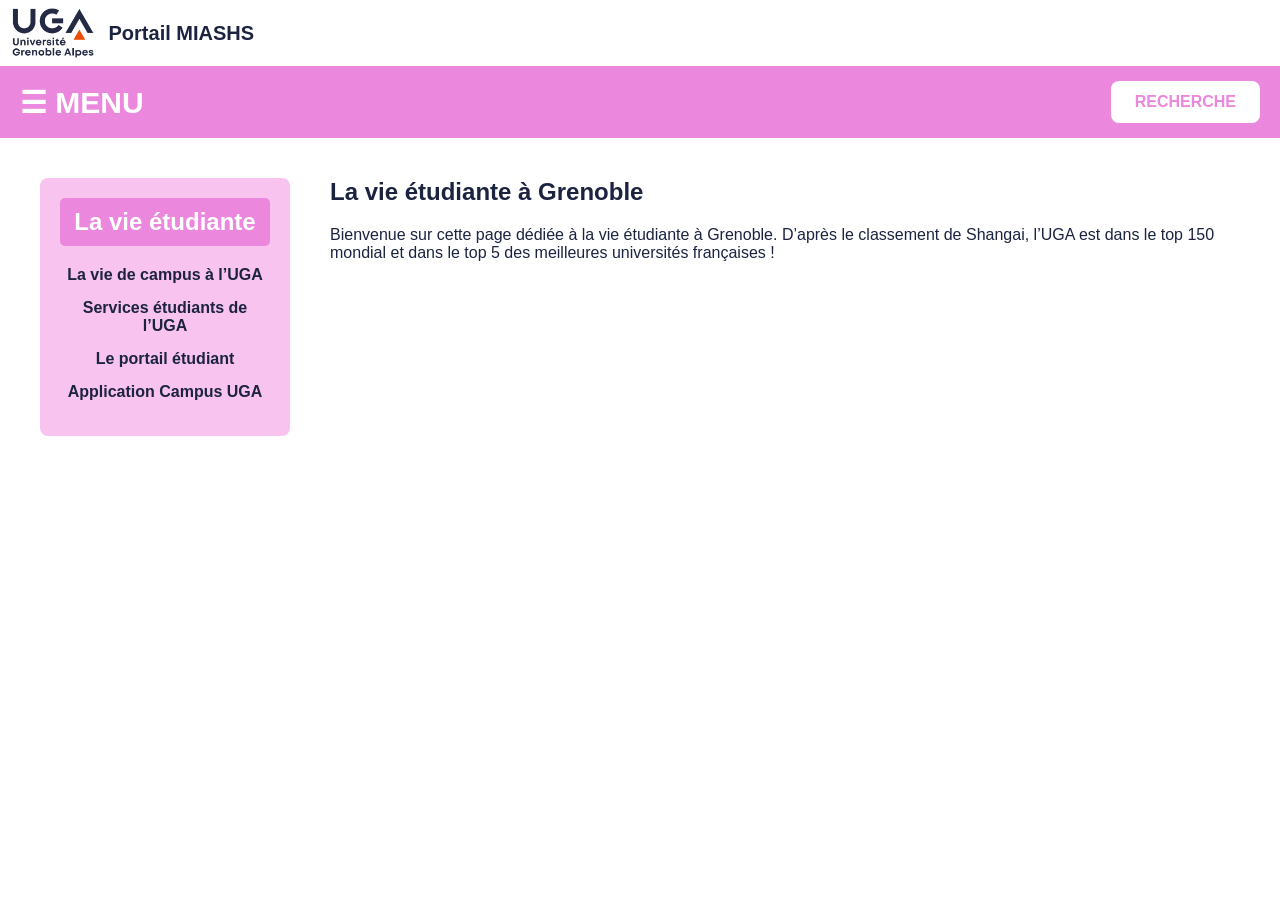
<file: vie_etudiante/vie_etudiante.html>
<!DOCTYPE html>
<html lang="fr">
<head>
    <meta charset="UTF-8">
    <title>Vie Étudiante - Portail MIASHS</title>
    <link rel="stylesheet" href="../style/style.css">
    <meta name="viewport" content="width=device-width, initial-scale=1">
</head>
<body>

    <!-- En-tête -->
    <header class="header"> 
        <img src="../images/Logo_UGA.svg.png" alt="Logo UGA" class="logo">
        <h1 class="site-title">Portail MIASHS</h1>
    </header>

   <!--barre de menu (en rose)-->
   <nav class="menu-bar">
    <div class="menu-container">
      <div class="menu-left">
        <button class="menu-button" onclick="toggleMenu()">☰ MENU</button>
        <ul class="dropdown-menu" id="menu">
          <li><a href="../accueil/accueil.html">Accueil</a></li>
          <li><a href="../examens/examens.html">Examens</a></li>
          <li><a href="../inscriptions/inscriptions.html">Inscriptions pédagogiques</a></li>
          <li><a href="../vie_etudiante/vie_etudiante.html">Vie étudiante à Grenoble</a></li>
          <li><a href="../contacts/contacts.html">Contacts</a></li>
          <li><a href="../liens/lien.html">Liens utiles</a></li>
        </ul>
      </div>
  
      <div class="search-right">
        <button class="open-search" onclick="openSearchModal()">RECHERCHE</button>
      </div>
    </div>
  </nav>

    <!-- Contenu principal -->
    <main class="main-content">
        <div class="container">

            <!-- Menu latéral -->
            <aside class="side-menu">
                <h2 class="side-title">La vie étudiante</h2>
                <ul class="side-links">
                    <li><a href="vie-etu" data-target="vie-etu">La vie de campus à l’UGA</a></li>
                    <li><a href="service-etu" data-target="service-etu">Services étudiants de l’UGA</a></li>
                    <li><a href="portail" data-target="portail">Le portail étudiant</a></li>
                    <li><a href="app-uga" data-target="app-uga">Application Campus UGA</a></li>
                </ul>
            </aside>

            <!-- Partie principale -->
            <section class="content">
                <h2>La vie étudiante à Grenoble</h2>
                <p>Bienvenue sur cette page dédiée à la vie étudiante à Grenoble. D’après le classement de Shangai, l’UGA est dans le top 150 mondial et dans le top 5 des meilleures universités françaises !</p>

                <div id ="vie-etu" class="content-section" style="display: none;">
                    <h3>La vie de campus à l’UGA</h3>
                    <a href="https://www.univ-grenoble-alpes.fr/campus/vie-de-campus-711957.kjsp" class="more-button">En savoir plus</a>
                </div>

                <div id ="service-etu" class="content-section" style="display: none;">
                    <h3>Les services étudiants de l’UGA</h3>
                    <p>Découvrez la multitude de services qui facilitent vos études et votre expérience étudiante.</p>
                    <a href="https://www.youtube.com/@UniversiteDeGrenoble" class="more-button">En savoir plus</a>
                </div>

                <div id ="portail" class="content-section" style="display: none;">
                    <h3>Le portail étudiant</h3>
                    <p>Le site qui regroupe conseils, infos et démarches pour vous accompagner à l'UGA.</p>
                    <a href="https://etudiant.univ-grenoble-alpes.fr/francais/accueil-1352293.kjsp" class="more-button">En savoir plus</a>
                </div>

                <div id ="app-uga" class="content-section" style="display: none;">
                    <h3>L’application Campus UGA</h3>
                    <p>Consultez votre emploi du temps, localisez-vous sur les campus et plus encore.</p>
                    <a href="https://app-campus.univ-grenoble-alpes.fr/web/" class="more-button">En savoir plus</a>
                </div>

            </section>

        </div>
    </main>
    <script src="../script/menu.js"    defer></script>
    <script src="../script/rubriques.js" defer></script> 

<script src="../script/recherche.js" defer></script> 

<!-- Modale de recherche -->
<div id="search-modal" class="search-modal" style="display: none;">
 <div class="search-modal-content">
   <span class="close-modal" onclick="closeSearchModal()">&times;</span>
   <h2>Que recherchez-vous ?</h2>
   <input type="text" placeholder="Saisissez les mots-clés" />
   <button class="validate-button">VALIDER</button>
 </div>
</div>
</body>
</html>
</file>
<file: style/style.css>
/* Reset de base */
* {
    margin: 0;
    padding: 0;
    box-sizing: border-box;
}

body {
    font-family: Arial, sans-serif;
    background-color: #ffffff;
    color: #1c2340;
}

/* En-tête */
.header {
    display: flex;
    align-items: center;
    padding: 10px 20px;
}

.logo {
    height: 80px; 
}

.site-title {
    margin-left: 15px;
    font-size: 24px;
}

/*Bouton recherche*/
.menu-bar {
    background-color: #ec87de;
    padding: 15px 20px;
  }
  
  .menu-container {
    display: flex;
    justify-content: space-between;
    align-items: center;
    width: 100%;
    position: relative;
}

  .menu-left {
    display: flex;
    align-items: center;
    gap: 20px;
  }
  
  .search-right {
    margin-left: auto;
  }
  
  .open-search {
    background-color: white;
    color: #ec87de;
    border: none;
    padding: 12px 24px;
    font-weight: bold;
    font-size: 16px;
    border-radius: 8px;
    cursor: pointer;
  }


/*Onglet de recherche*/
.search-modal {
    position: fixed;
    top: 0;
    left: 0;
    width: 100vw;
    height: 100vh;
    background-color: rgba(0, 0, 0, 0.4);
    display: flex;
    justify-content: center;
    align-items: center;
    z-index: 1000;
  }
  
  .search-modal-content {
    background-color: white;
    padding: 40px;
    border-radius: 10px;
    width: 80%;
    max-width: 600px;
    box-shadow: 0 5px 15px rgba(0,0,0,0.3);
    position: relative;
    text-align: center;
  }
  
  .close-modal {
    position: absolute;
    top: 10px;
    right: 20px;
    font-size: 30px;
    color: #ec87de;
    cursor: pointer;
  }
  
  .validate-button {
    background-color: #ec87de;
    color: white;
    padding: 10px 20px;
    border: none;
    border-radius: 6px;
    font-weight: bold;
    cursor: pointer;
    margin-top: 15px;
  }

  /*Page des résultats*/
  .resultats-container {
    max-width: 900px;
    margin: 50px auto;
    padding: 20px;
    background-color: #f9f2f8;
    border-radius: 10px;
}

.resultats-container h2 {
    text-align: center;
    margin-bottom: 30px;
    color: #ec87de;
}

.resultat-item {
    background-color: white;
    padding: 20px;
    border-radius: 8px;
    margin-bottom: 20px;
    box-shadow: 0 2px 8px rgba(0,0,0,0.1);
}

.resultat-item h3 {
    margin-bottom: 10px;
    font-size: 20px;
    color: #1c2340;
}

.resultat-item p {
    font-size: 16px;
    color: #444;
}

.resultat-item a {
    color: #ec87de;
    font-weight: bold;
    text-decoration: none;
}

.resultat-item a:hover {
    text-decoration: underline;
}

  
/* Bouton hamburger */
.menu-button {
    background: none;
    border: none;
    color: white;
    font-size: 30px;
    font-weight: bold;
    cursor: pointer;
}

/* Contenu principal */
.main-content {
    text-align: center;
    margin-top: 40px;
}

.question-title {
    margin-bottom: 30px;
    font-size: 20px;
}

/* Rubriques accueil */
.rubrics-container {
    display: flex;
    justify-content: center;
    flex-wrap: wrap;
    gap: 20px;
}

.rubric {
    background-color: #ec87de;
    color: white;
    padding: 40px 60px;
    text-decoration: none;
    font-weight: bold;
    border-radius: 8px;
    transition: background-color 0.3s;
}

.rubric:hover {
    background-color: #e070d2;
}

/* ---------------------------- */
/* VIE ETUDIANTE               */
/* ---------------------------- */

.container {
    display: flex;
    margin: 40px;
}

/* Menu latéral */
.side-menu {
    width: 250px;
    background-color: #f8c3ee;
    padding: 20px;
    border-radius: 8px;
}

.side-title {
    background-color: #ec87de;
    color: white;
    padding: 10px;
    margin-bottom: 20px;
    text-align: center;
    font-weight: bold;
    border-radius: 5px;
}

.side-links {
    list-style: none;
}

.side-links li {
    margin-bottom: 15px;
}

.side-links a {
    text-decoration: none;
    color: #1c2340;
    font-weight: bold;
}

/* Contenu principal */
.content {
    flex: 1;
    margin-left: 40px;
    text-align: left;
}

.content h2 {
    margin-bottom: 20px;
    font-size: 24px;
}

.content p {
    margin-bottom: 20px;
}

/* Blocs d'information */
.bloc {
    margin-bottom: 30px;
}

.bloc h3 {
    font-size: 20px;
    margin-bottom: 10px;
}

.more-button {
    background-color: #ec87de;
    color: white;
    padding: 8px 15px;
    text-decoration: none;
    border-radius: 5px;
    font-weight: bold;
    display: inline-block;
    margin-top: 5px;
}

.more-button:hover {
    background-color: #e070d2;
}

/* Texte attention */
.attention {
    color: #ef77d0;
    font-weight: bold;
}

/* Menu déroulant - caché par défaut */
.dropdown-menu {
    display: none;
    list-style: none;
    padding: 0;
    margin: 0;
    background-color: #f8c3ee;
    position: absolute;
    top: 100%;
    left: 0;
    border-radius: 8px;
    box-shadow: 0 4px 8px rgba(0,0,0,0.2);
    min-width: 160px;
}

/* Menu déroulant - affiché quand open est ajouté (TOUS écrans) */
.menu-bar .dropdown-menu.open {
    display: block;
}

/* Liens du menu */
.dropdown-menu li {
    padding: 10px 20px;
}

.dropdown-menu li a {
    color: white;
    text-decoration: none;
    display: block;
}

.dropdown-menu li:hover {
    background-color: #e070d2;
}


/* Pour la page contacts */
.contacts-grid {
    display: grid;
    grid-template-columns: repeat(auto-fit, minmax(300px, 1fr));
    gap: 40px;
    padding: 40px;
    background-color: #f0f0f0;
}

.contact-card {
    background: white;
    text-align: center;
    border-radius: 8px;
    overflow: hidden;
    box-shadow: 0px 2px 8px rgba(0, 0, 0, 0.1);
}

.contact-card h2 {
    background-color: #ec87d3;
    color: white;
    font-size: 1.2em;
    padding: 20px;
    margin: 0;
}

.contact-name {
    color: #ec87d3;
    font-weight: bold;
    margin-top: 20px;
}

.contact-card p {
    margin: 10px 0;
}

/* Bouton “Retour en haut” */
#back-to-top {
    position: fixed;
    bottom: 20px;
    right: 20px;
    background: #ec87de;
    color: white;
    border: none;
    border-radius: 50%;
    width: 40px;
    height: 40px;
    font-size: 1.2rem;
    cursor: pointer;
    box-shadow: 0 2px 6px rgba(0,0,0,0.2);
    display: none;
    align-items: center;
    justify-content: center;
}

#back-to-top.show {
    display: flex;
}

/* ============================= */
/* Responsive mobile-first       */
/* ============================= */

/* Ajustements généraux mobile (<768px) */
.header {
    padding: 8px 12px;
}
.logo {
    height: 50px;
}
.site-title {
    font-size: 1.25rem;
}
.rubric {
    padding: 30px 40px;
}
.contacts-grid {
    gap: 20px;
    padding: 20px;
}
.container {
    flex-direction: column;
    margin: 20px;
}
.content {
    margin-left: 0;
}

/* Tablette et desktop (≥768px) */
@media (min-width: 768px) {
    /* Rubrics en colonnes multiples */
    .rubrics-container {
        flex-direction: row;
        gap: 30px;
    }

    /* Contacts : plus d’espacement */
    .contacts-grid {
        gap: 30px;
        padding: 30px;
    }

    /* Vie étudiante : side-menu en colonne */
    .container {
        flex-direction: column;
    }
}

/* Grand desktop (≥1024px) */
@media (min-width: 1024px) {
    .container {
        flex-direction: row;
        margin: 40px;
    }
    .side-menu {
        display: block;
        width: 250px;
    }
    .content {
        margin-left: 40px;
    }
    .contacts-grid {
        gap: 40px;
        padding: 40px;
    }
}

/*Easpce rubriques*/
.content > div:first-of-type {
    margin-bottom: 40px;
}
.content-section {
    margin-top: 40px;
}
</file>
